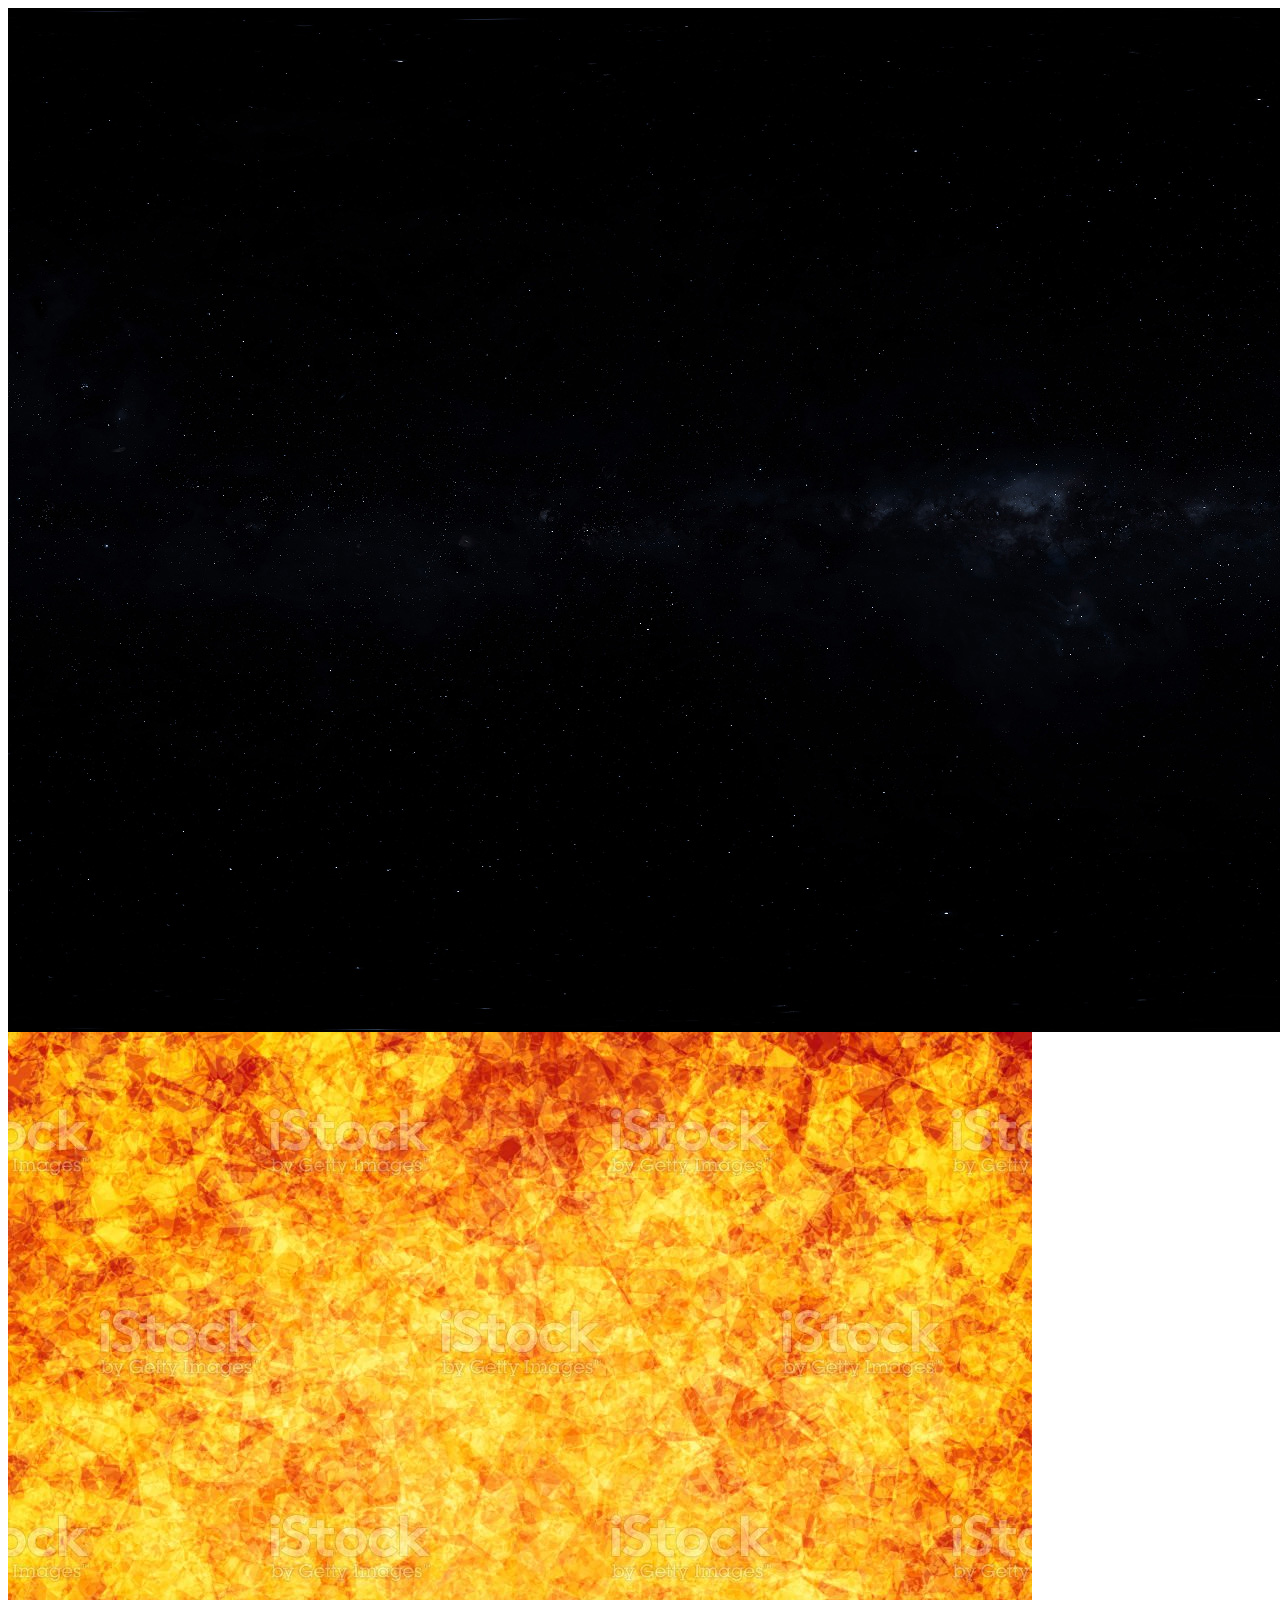
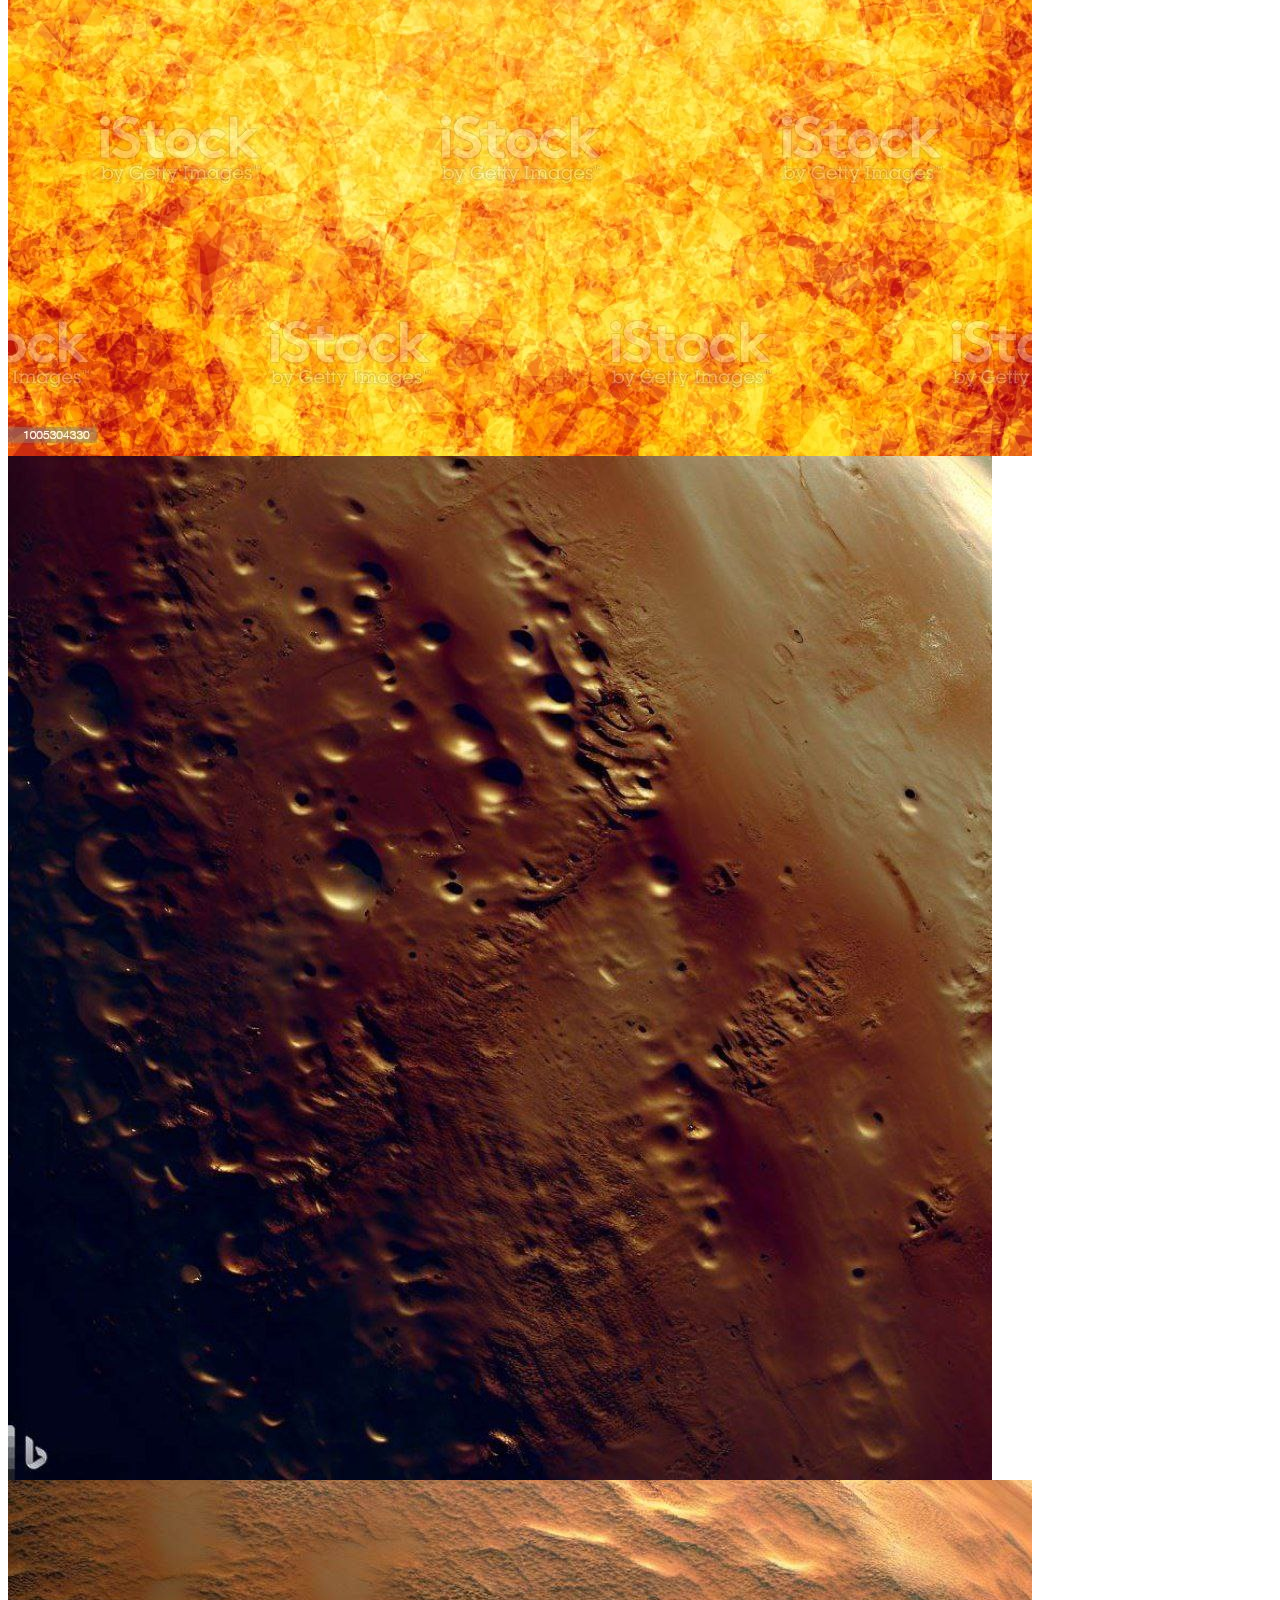
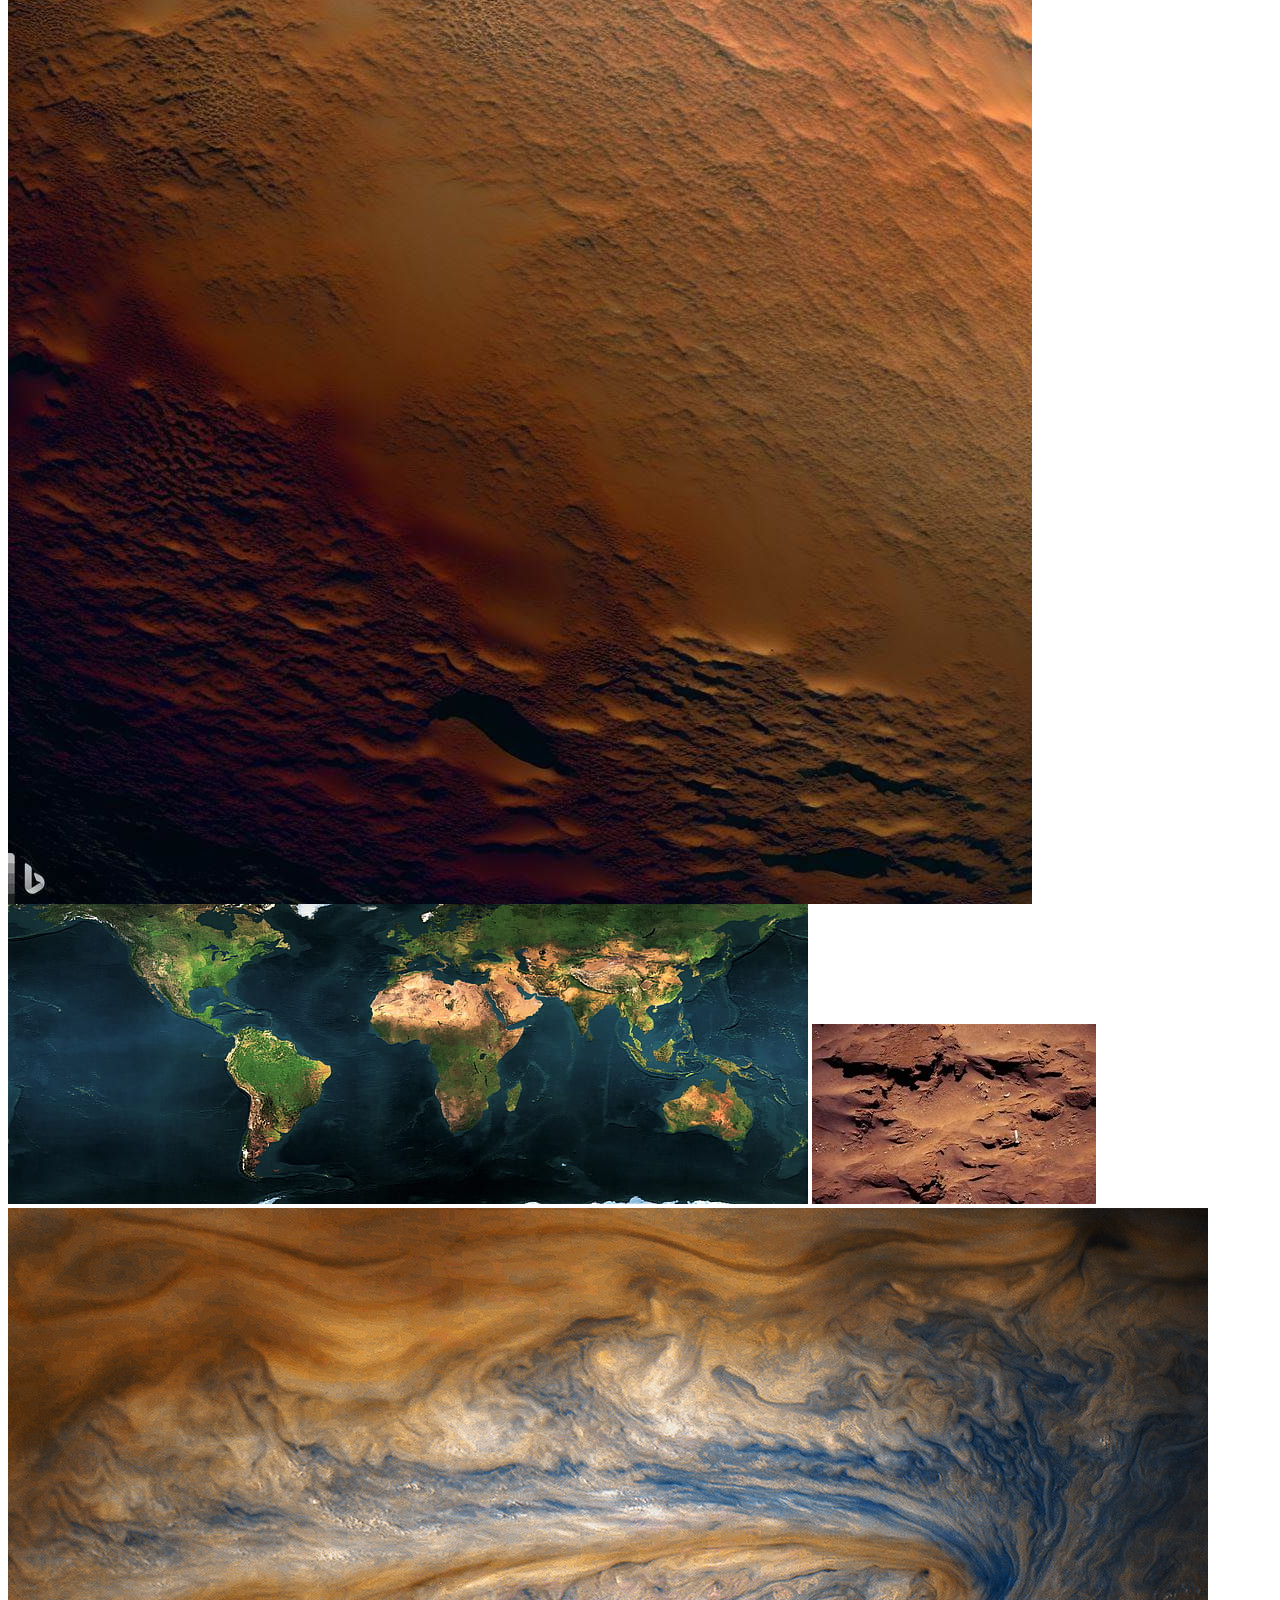
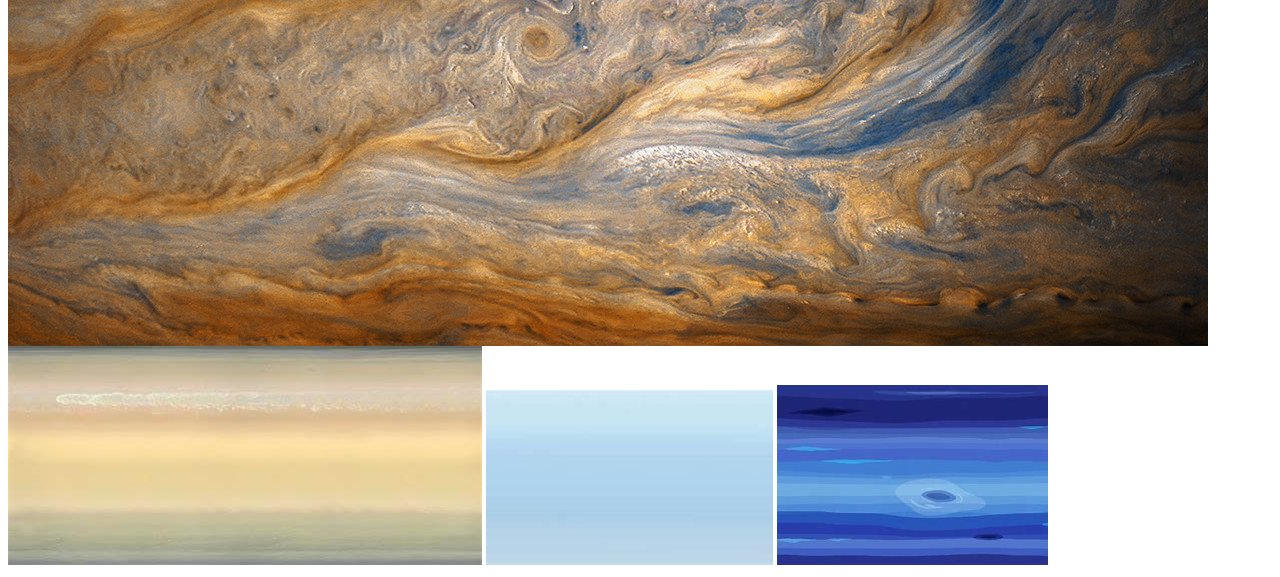
<file: index.html>
<DOCTYPE html>
<html lang="en">
    <head>
        <meta charset="UTF-8">
        <meta name="viewport" content="width=device-width, initial-scale=1.0">
        <title>Document</title>
        <script src="https://aframe.io/releases/1.4.0/aframe.min.js"></script>
    </head>
    <body>    
        <a-scene>
            <a-assets>
                <!--   espacio       -->
                <img src="source/sky.jpeg" id="sky">
                <!--    SOL     -->
                <img src="source/sol.jpg" id="s">
                <!--   MERCURIO       -->
                <img src="source/mercurio.jpg" id="mer">
                <!--   VENUS       -->        
                <img src="source/venus.jpg" id="ven">
                <!--   TIERRA       -->        
                <img src="source/tierra.jpg" id="tie">
                <!--   LUNA       -->
                <!--   MARTE       -->        
                <img src="source/mar.jpg" id="mar">
                <!--   JUPITER       -->        
                <img src="source/jupiter.jpg" id="jup">
                <!--   SATURNO       -->        
                <img src="source/saturno.jpg" id="sat">
                <!--   URANO       -->        
                <img src="source/urano.jpg" id="ura">
                <!--   NEPTUNO       -->        
                <img src="source/neptuno.jpg" id="nep">
                <!--   PLUTON       -->        
            </a-assets>
            <a-sky src="#sky"></a-sky>
        
    <!--Antes de posisionar un objeto tenga en cuenta esta observación:
    La forma de posicionar un objeto hijo, es relativo al punto de origen de la etiqueta padre. Es decir, cuando hagan una orbita, el planeta que sigue
    esa orbita no estará posicionado apartir del punto de origen del plano, si no de la orbita. Ejemplo: si tienen una órbita posicionada en 0 0 0 y
    colocan un planeta dentro de ella en 10 0 0, el planeta estará posicionado a 10 metros del punto de origen de la órbita. Esto permite crear jerarquías
    de objetos y organizarlos de manera más sencilla.
            
    Para hacer las orbitas lunares, deben colocar la luna a x distancia del punto de origen de dicha orbita. Es decir, apartir del planeta. Claramente 
    esa orbita debe seguir la trayectoria del planeta.
            
     -->
            <!-- SOL -->
            <a-entity  geometry="primitive:sphere; radius:20;" position="0 0 0" material="shader:flat; src:#s"></a-entity>
            
             <!--MERCURIO -->
                <a-entity id="orbita-mercurio" position="0 0 0" animation="property:rotation; to: 0 -360 0; loop: true; dur: 2000; easing:linear;">
                    <a-entity  id="mercurio" geometry="primitive:sphere;radius:2.5;" position=" 30 0 0" material="shader:flat; src:#mer"></a-entity>
                </a-entity>
                
                <!--venus -->
                <a-entity id="orbita-venus" position="0 0 0" animation="property:rotation; to: 0 -360 0; loop: true; dur: 9000; easing:linear;">
                    <a-entity id="venus" geometry="primitive:sphere;radius:4;" position=" 70 0 0" material="shader:flat; src:#ven"></a-entity>
                </a-entity>

                <!-- TIERRA -->
                <a-entity id="orbita-tierra" position="0 0 0" animation="property:rotation; to: 0 360 0; loop: true; dur: 60000; easing:linear;">
                    <a-entity id="tierra" geometry="primitive:sphere ;radius:4.5;" position="100 0 0" material="shader:flat; src:#tie"></a-entity>
                    <a-entity id="orbita-luna" position="100 0 0" animation="property:rotation; to: 0 360 0; loop: true; dur: 2000; easing:linear;">
                        <!-- LUNA -->
                        <a-entity id="luna" geometry="primitive:sphere;radius:1.5;" position="10 0 0" material="shader:flat; color:gray;"></a-entity>
                    </a-entity>
                </a-entity>
                
                <!-- MARTE -->
                <a-entity id="orbita-marte" position="0 0 0" animation="property:rotation; to: 0 -360 0; loop: true; dur: 65000; easing:linear;">
                    <a-entity id="marte" geometry="primitive:sphere;radius:3;" position="  150 0 0" material="shader:flat; src: #mar "></a-entity>
                </a-entity>

                <!-- JUPITER -->
                <a-entity id="orbita-jupiter" position="0 0 0" animation="property:rotation; to: 0 360 0; loop: true; dur: 70000; easing:linear;">
                    <a-entity id="jupiter" geometry="primitive:sphere;radius:15;" position="  250 0 0" material="shader:flat; src: #jup"></a-entity>
                </a-entity>
                <!-- SATURNO -->
                <a-entity id="orbita-saturno" position="0 0 0" animation="property:rotation; to: 0 -360 0; loop: true; dur: 100000; easing:linear;">
                    <a-entity id="saturno" geometry="primitive:sphere;radius:13.5;" position="  300  0 0" material="shader:flat; src: #sat"></a-entity>
                    <a-entity id="anillo" geometry="primitive:torus;radius-tubular:0.1; radius:20;"  position="300 0 0" rotation="-50 0 0"></a-entity>
                    <a-entity id="anillo" geometry="primitive:torus;radius-tubular:0.1; radius:19.5;"  position="300  0 0" rotation="-50 0 0"></a-entity>
                    <a-entity id="anillo" geometry="primitive:torus;radius-tubular:0.1; radius:18.5;"  position="300  0 0" rotation="-50 0 0"></a-entity>
                    <a-entity id="anillo" geometry="primitive:torus;radius-tubular:0.1; radius:17.5;"  position="300  0 0" rotation="-50 0 0"></a-entity>
                    <a-entity id="anillo" geometry="primitive:torus;radius-tubular:0.1; radius:15.5;"  position="300  0 0" rotation="-50 0 0"></a-entity>
                    <a-entity id="anillo" geometry="primitive:torus;radius-tubular:0.1; radius:16.5;"  position="300  0 0" rotation="-50 0 0"></a-entity>
                    <a-entity id="anillo" geometry="primitive:torus;radius-tubular:0.1; radius:14.5;"  position="300  0 0" rotation="-50 0 0"></a-entity>
                    <a-entity id="anillo" geometry="primitive:torus;radius-tubular:0.1; radius:13.5;"  position="300  0 0" rotation="-50 0 0"></a-entity>
                    <a-entity id="anillo" geometry="primitive:torus;radius-tubular:0.1; radius:12.5;"  position="300  0 0" rotation="-50 0 0"></a-entity>
                    <a-entity id="anillo" geometry="primitive:torus;radius-tubular:0.1; radius:11.5;"  position="300  0 0" rotation="-50 0 0"></a-entity>
                    <a-entity id="anillo" geometry="primitive:torus;radius-tubular:0.1; radius:10.5;"  position="300  0 0" rotation="-50 0 0"></a-entity>
                    <a-entity id="anillo" geometry="primitive:torus;radius-tubular:0.1; radius:9.5;"  position="300 0 0" rotation="-50 0 0"></a-entity>
                </a-entity>
                <!-- URANO-->
                <a-entity id="orbita-urano" position="0 0 0" animation="property:rotation; to: 0 360 0; loop: true; dur: 9900; easing:linear;">
                    <a-entity id="urano" geometry="primitive:sphere ;radius:13;" position="  450 0 0" material="shader:flat; src: #ura"></a-entity>
                </a-entity>

                <!-- NEPTUNO-->
                <a-entity id="orbita-neptuno" position="0 0 0" animation="property:rotation; to: 0 -360 0; loop: true; dur: 82000; easing:linear;">
                    <a-entity id="neptuno" geometry="primitive:sphere ;radius:10;" position="500 0 0" material="shader:flat; src:#nep"></a-entity>
                </a-entity>
            <!-- hay 4 planetas o 3 que su textura está incompleta es decir que se repite y además las medidas le reste 200m por que al parecer hay un limite de 500m-->
        </a-scene>    
    </body>
</html>
</file>
